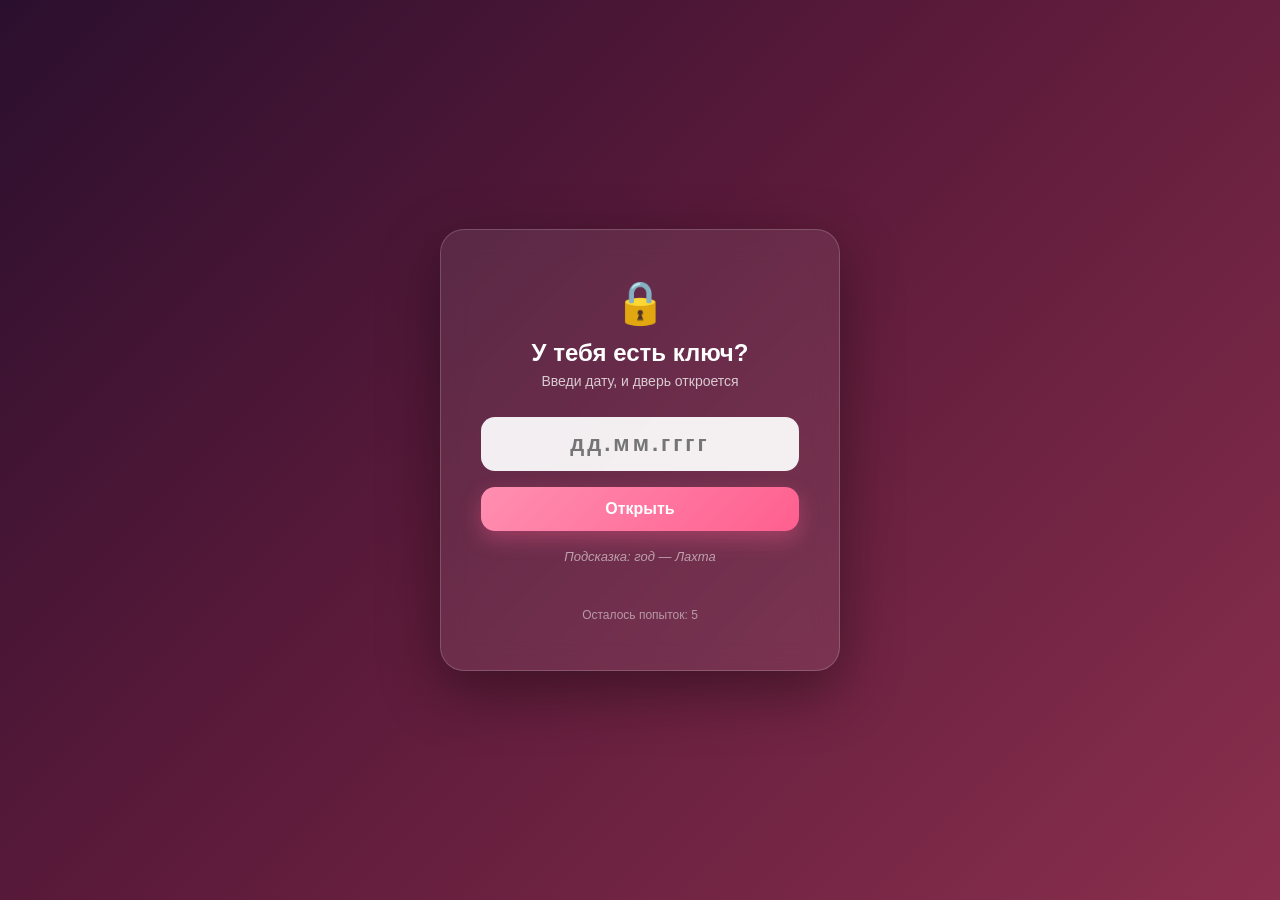
<file: index.html>
<!DOCTYPE html>
<html lang="ru">
<head>
<meta charset="UTF-8">
<meta name="viewport" content="width=device-width, initial-scale=1.0">
<title>Секрет</title>
<link rel="icon" type="image/png" href="favicon.png">
<link rel="apple-touch-icon" href="apple-touch-icon.png">
<meta name="theme-color" content="#2b0f2e">
<link rel="icon" href="logo.png">
<link rel="stylesheet" href="style1.css">
</head>
<body>

  <div class="hearts-bg" id="heartsBg"></div>

  <main class="card">
    <div class="lock-icon">🔒</div>
    <h1>У тебя есть ключ?</h1>
    <p class="subtitle">Введи дату, и дверь откроется</p>

    <form id="passForm" autocomplete="off">
      <input
        type="text"
        id="passInput"
        class="pass-input"
        placeholder="дд.мм.гггг"
        inputmode="numeric"
        maxlength="10"
        autocomplete="off"
      >
      <button type="submit" id="submitBtn" class="submit-btn">Открыть</button>
    </form>

    <p class="hint">Подсказка: год — Лахта</p>

    <p id="message" class="message"></p>
    <p id="attemptsLeftText" class="attempts">Осталось попыток: 5</p>
  </main>

  <script src="script1.js"></script>
</body>
</html>
</file>
<file: style1.css>
* {
  box-sizing: border-box;
  margin: 0;
  padding: 0;
}

body {
  min-height: 100vh;
  min-height: 100dvh;
  font-family: 'Segoe UI', 'Helvetica Neue', Arial, sans-serif;
  background: linear-gradient(135deg, #2b0f2e 0%, #5b1a3a 45%, #8a2f4d 100%);
  display: flex;
  align-items: center;
  justify-content: center;
  overflow-x: hidden;
  position: relative;
  padding: 20px 20px calc(20px + env(safe-area-inset-bottom));
}

/* ---- Floating hearts background ---- */
.hearts-bg {
  position: fixed;
  inset: 0;
  pointer-events: none;
  overflow: hidden;
  z-index: 0;
}

.floating-heart {
  position: absolute;
  bottom: -10%;
  font-size: 22px;
  color: rgba(255, 182, 193, 0.55);
  animation-name: floatUp;
  animation-timing-function: linear;
  animation-iteration-count: infinite;
  user-select: none;
}

@keyframes floatUp {
  0% {
    transform: translateY(0) translateX(0) rotate(0deg);
    opacity: 0;
  }
  10% {
    opacity: 1;
  }
  90% {
    opacity: 1;
  }
  100% {
    transform: translateY(-110vh) translateX(20px) rotate(25deg);
    opacity: 0;
  }
}

/* ---- Card ---- */
.card {
  position: relative;
  z-index: 1;
  background: rgba(255, 255, 255, 0.08);
  backdrop-filter: blur(14px);
  border: 1px solid rgba(255, 255, 255, 0.18);
  border-radius: 24px;
  padding: 48px 40px;
  width: 90%;
  max-width: 400px;
  text-align: center;
  box-shadow: 0 20px 60px rgba(0, 0, 0, 0.4);
  animation: appear 0.7s ease;
}

@keyframes appear {
  from {
    opacity: 0;
    transform: translateY(20px) scale(0.96);
  }
  to {
    opacity: 1;
    transform: translateY(0) scale(1);
  }
}

.lock-icon {
  font-size: 42px;
  margin-bottom: 12px;
  animation: pulseLock 2.4s ease-in-out infinite;
}

@keyframes pulseLock {
  0%, 100% { transform: scale(1); }
  50% { transform: scale(1.12); }
}

h1 {
  color: #fff;
  font-size: 24px;
  font-weight: 600;
  margin-bottom: 6px;
}

.subtitle {
  color: rgba(255, 255, 255, 0.75);
  font-size: 14px;
  margin-bottom: 28px;
}

.pass-input {
  width: 100%;
  padding: 14px 16px;
  font-size: 22px;
  letter-spacing: 3px;
  text-align: center;
  border: none;
  border-radius: 14px;
  outline: none;
  background: rgba(255, 255, 255, 0.92);
  color: #4a1030;
  font-weight: 600;
  transition: box-shadow 0.2s ease, transform 0.2s ease;
}

.pass-input:focus {
  box-shadow: 0 0 0 3px rgba(255, 182, 193, 0.7);
}

.pass-input.shake {
  animation: shake 0.5s ease;
}

@keyframes shake {
  0%, 100% { transform: translateX(0); }
  20% { transform: translateX(-10px); }
  40% { transform: translateX(10px); }
  60% { transform: translateX(-8px); }
  80% { transform: translateX(8px); }
}

.pass-input:disabled {
  opacity: 0.5;
  cursor: not-allowed;
}

.submit-btn {
  margin-top: 16px;
  width: 100%;
  padding: 13px;
  font-size: 16px;
  font-weight: 600;
  border: none;
  border-radius: 14px;
  background: linear-gradient(135deg, #ff8fb1, #ff5f8f);
  color: #fff;
  cursor: pointer;
  transition: transform 0.15s ease, box-shadow 0.15s ease;
  box-shadow: 0 8px 20px rgba(255, 95, 143, 0.35);
}

.submit-btn:hover:not(:disabled) {
  transform: translateY(-2px);
  box-shadow: 0 12px 26px rgba(255, 95, 143, 0.5);
}

.submit-btn:active:not(:disabled) {
  transform: translateY(0);
}

.submit-btn:disabled {
  opacity: 0.5;
  cursor: not-allowed;
  transform: none;
}

.hint {
  margin-top: 18px;
  font-size: 13px;
  color: rgba(255, 255, 255, 0.55);
  font-style: italic;
}

.message {
  min-height: 22px;
  margin-top: 16px;
  font-size: 14px;
  font-weight: 600;
  color: #ffd9e2;
}

.attempts {
  margin-top: 6px;
  font-size: 12px;
  color: rgba(255, 255, 255, 0.5);
}
</file>
<file: style2.css>
* {
  box-sizing: border-box;
  margin: 0;
  padding: 0;
}

html, body {
  min-height: 100vh;
}

body {
  font-family: 'Segoe UI', 'Helvetica Neue', Arial, sans-serif;
  background: linear-gradient(160deg, #1a1a2e 0%, #2d1b3d 50%, #3a1c3f 100%);
  color: #fff;
  overflow-x: hidden;
  position: relative;
  padding-bottom: 60px;
}

/* ================= Живой размытый фон из фото ================= */
.bg-collage {
  position: fixed;
  inset: 0;
  z-index: 0;
  overflow: hidden;
  pointer-events: none;
}

.bg-photo {
  position: absolute;
  background: #050505;
  border-radius: 18px;
  overflow: hidden;
  filter: blur(var(--blur, 5px));
  opacity: var(--op, 0.3);
  animation: driftPhoto var(--dur, 20s) ease-in-out infinite alternate;
  box-shadow: 0 10px 30px rgba(0, 0, 0, 0.4);
}

.bg-photo .play-icon {
  position: absolute;
  top: 50%;
  left: 50%;
  transform: translate(-50%, -50%);
  font-size: 18px;
  color: rgba(255, 255, 255, 0.5);
}

@keyframes driftPhoto {
  0% { transform: translate(0, 0) scale(1); }
  100% { transform: translate(var(--dx), var(--dy)) scale(1.04); }
}

.bg-overlay {
  position: fixed;
  inset: 0;
  z-index: 1;
  background: radial-gradient(circle at 50% 30%, rgba(26, 26, 46, 0.35), rgba(20, 12, 28, 0.82) 75%);
  pointer-events: none;
}

/* ================= Верхняя панель ================= */
.top-bar {
  position: relative;
  z-index: 5;
  display: flex;
  flex-direction: column;
  align-items: center;
  gap: 14px;
  padding: 32px 20px 24px;
}

.page-title {
  font-size: 26px;
  font-weight: 600;
  letter-spacing: 0.5px;
  text-shadow: 0 2px 12px rgba(255, 143, 177, 0.5);
}

.search-wrap {
  display: flex;
  align-items: center;
  gap: 8px;
  background: rgba(255, 255, 255, 0.1);
  border: 1px solid rgba(255, 255, 255, 0.22);
  backdrop-filter: blur(10px);
  border-radius: 14px;
  padding: 6px 6px 6px 16px;
  width: 90%;
  max-width: 320px;
  box-shadow: 0 10px 30px rgba(0, 0, 0, 0.3);
}

.search-input {
  flex: 1;
  background: transparent;
  border: none;
  outline: none;
  color: #fff;
  font-size: 16px;
  letter-spacing: 1px;
  padding: 8px 0;
}

.search-input::placeholder {
  color: rgba(255, 255, 255, 0.5);
}

.clear-btn {
  background: rgba(255, 255, 255, 0.14);
  border: none;
  color: #fff;
  width: 30px;
  height: 30px;
  border-radius: 8px;
  cursor: pointer;
  font-size: 14px;
  transition: background 0.2s ease;
}

.clear-btn:hover {
  background: rgba(255, 95, 143, 0.5);
}

/* ================= Справочник дат ================= */
.ref-toggle {
  position: fixed;
  top: 20px;
  right: 20px;
  z-index: 20;
  width: 46px;
  height: 46px;
  border-radius: 50%;
  border: 1px solid rgba(255, 255, 255, 0.25);
  background: rgba(255, 255, 255, 0.12);
  backdrop-filter: blur(8px);
  font-size: 20px;
  cursor: pointer;
  transition: transform 0.2s ease;
}

.ref-toggle:hover {
  transform: scale(1.08);
}

.ref-panel {
  position: fixed;
  top: 78px;
  right: 20px;
  z-index: 20;
  width: 220px;
  max-height: 60vh;
  overflow-y: auto;
  background: rgba(25, 15, 35, 0.94);
  border: 1px solid rgba(255, 255, 255, 0.18);
  border-radius: 16px;
  padding: 12px;
  transform: translateX(300px);
  opacity: 0;
  pointer-events: none;
  transition: transform 0.25s ease, opacity 0.25s ease;
}

.ref-panel.open {
  transform: translateX(0);
  opacity: 1;
  pointer-events: auto;
}

.ref-panel-header {
  display: flex;
  justify-content: space-between;
  align-items: center;
  font-size: 13px;
  font-weight: 600;
  color: rgba(255, 255, 255, 0.7);
  margin-bottom: 10px;
  padding-bottom: 8px;
  border-bottom: 1px solid rgba(255, 255, 255, 0.12);
}

.ref-close {
  background: none;
  border: none;
  color: rgba(255, 255, 255, 0.6);
  cursor: pointer;
  font-size: 14px;
}

.ref-list {
  display: flex;
  flex-direction: column;
  gap: 6px;
}

.ref-chip {
  background: rgba(255, 255, 255, 0.08);
  border: 1px solid rgba(255, 255, 255, 0.12);
  border-radius: 10px;
  padding: 8px 10px;
  font-size: 13px;
  color: #fff;
  cursor: pointer;
  text-align: left;
  transition: background 0.2s ease, border-color 0.2s ease;
}

.ref-chip:hover {
  background: rgba(255, 143, 177, 0.25);
}

.ref-chip.active {
  background: rgba(255, 95, 143, 0.4);
  border-color: rgba(255, 143, 177, 0.7);
}

/* ================= Центральная сцена (подсказка / результаты) ================= */
.stage {
  position: relative;
  z-index: 5;
  min-height: 40vh;
  display: flex;
  flex-direction: column;
  align-items: center;
  justify-content: center;
  padding: 30px 20px;
  text-align: center;
}

.hint-text {
  max-width: 320px;
  color: rgba(255, 255, 255, 0.65);
  font-size: 15px;
  line-height: 1.6;
}

.no-results {
  color: rgba(255, 255, 255, 0.55);
  font-size: 15px;
}

.results-area {
  display: flex;
  flex-wrap: wrap;
  gap: 18px;
  justify-content: center;
  max-width: 900px;
}

.reveal-photo {
  position: relative;
  width: 190px;
  height: 190px;
  background: #050505;
  border-radius: 16px;
  overflow: hidden;
  display: flex;
  align-items: flex-end;
  box-shadow: 0 16px 40px rgba(0, 0, 0, 0.55), 0 0 0 1px rgba(255, 255, 255, 0.08);
  opacity: 0;
  transform: scale(0.55);
  filter: blur(10px);
  animation: floatIn 0.7s cubic-bezier(0.2, 0.8, 0.3, 1) forwards;
  /* Замени фон на своё фото:
     background: url('фото.jpg') center/cover; */
}

@keyframes floatIn {
  0% {
    opacity: 0;
    transform: scale(0.5) translateY(20px);
    filter: blur(14px);
  }
  60% {
    opacity: 1;
    filter: blur(0);
  }
  100% {
    opacity: 1;
    transform: scale(1) translateY(0);
    filter: blur(0);
  }
}

.reveal-video .play-icon {
  position: absolute;
  top: 50%;
  left: 50%;
  transform: translate(-50%, -50%);
  font-size: 28px;
  color: rgba(255, 255, 255, 0.8);
  background: rgba(0, 0, 0, 0.4);
  width: 56px;
  height: 56px;
  border-radius: 50%;
  display: flex;
  align-items: center;
  justify-content: center;
}

.photo-label {
  font-size: 12px;
  color: rgba(255, 255, 255, 0.7);
  background: rgba(0, 0, 0, 0.5);
  padding: 5px 10px;
  border-radius: 8px;
  margin: 10px;
}

/* ================= Сердечко ================= */
.heart-card {
  position: relative;
  z-index: 5;
  display: flex;
  flex-direction: column;
  align-items: center;
  gap: 6px;
  margin: 10px auto 40px;
  padding: 18px 26px;
  width: fit-content;
  background: rgba(255, 255, 255, 0.06);
  border: 1px solid rgba(255, 255, 255, 0.14);
  border-radius: 20px;
  backdrop-filter: blur(6px);
}

.heart-btn {
  background: none;
  border: none;
  cursor: pointer;
  padding: 6px;
  line-height: 0;
}

.heart-svg {
  width: 52px;
  height: 52px;
  animation: heartbeat 1.4s ease-in-out infinite;
  filter: drop-shadow(0 4px 14px rgba(255, 95, 143, 0.55));
  transition: filter 0.2s ease;
}

.heart-btn:hover .heart-svg {
  filter: drop-shadow(0 6px 20px rgba(255, 95, 143, 0.85));
}

@keyframes heartbeat {
  0%, 100% { transform: scale(1); }
  15% { transform: scale(1.15); }
  30% { transform: scale(1); }
  45% { transform: scale(1.1); }
  60% { transform: scale(1); }
}

.heart-caption {
  font-size: 12px;
  color: rgba(255, 255, 255, 0.6);
}
</file>
<file: style-intro.css>
* {
  box-sizing: border-box;
  margin: 0;
  padding: 0;
}

body {
  min-height: 100vh;
  min-height: 100dvh;
  font-family: 'Segoe UI', 'Helvetica Neue', Arial, sans-serif;
  background: linear-gradient(135deg, #2b0f2e 0%, #5b1a3a 45%, #8a2f4d 100%);
  display: flex;
  align-items: center;
  justify-content: center;
  overflow-x: hidden;
  position: relative;
  padding: 20px 20px calc(20px + env(safe-area-inset-bottom));
}

.hearts-bg {
  position: fixed;
  inset: 0;
  pointer-events: none;
  overflow: hidden;
  z-index: 0;
}

.floating-heart {
  position: absolute;
  bottom: -10%;
  font-size: 22px;
  color: rgba(255, 182, 193, 0.5);
  animation-name: floatUp;
  animation-timing-function: linear;
  animation-iteration-count: infinite;
  user-select: none;
}

@keyframes floatUp {
  0% { transform: translateY(0) translateX(0) rotate(0deg); opacity: 0; }
  10% { opacity: 1; }
  90% { opacity: 1; }
  100% { transform: translateY(-110vh) translateX(20px) rotate(25deg); opacity: 0; }
}

.intro-card {
  position: relative;
  z-index: 1;
  background: rgba(255, 255, 255, 0.08);
  backdrop-filter: blur(14px);
  border: 1px solid rgba(255, 255, 255, 0.18);
  border-radius: 24px;
  padding: 42px 34px;
  width: 100%;
  max-width: 420px;
  text-align: center;
  box-shadow: 0 20px 60px rgba(0, 0, 0, 0.4);
  animation: appear 0.7s ease;
}

@keyframes appear {
  from { opacity: 0; transform: translateY(20px) scale(0.96); }
  to { opacity: 1; transform: translateY(0) scale(1); }
}

.intro-title {
  color: #fff;
  font-size: 24px;
  font-weight: 700;
  margin-bottom: 8px;
}

.intro-subtitle {
  color: rgba(255, 255, 255, 0.7);
  font-size: 14px;
  margin-bottom: 28px;
}

.intro-list {
  list-style: none;
  display: flex;
  flex-direction: column;
  gap: 16px;
  text-align: left;
  margin-bottom: 32px;
}

.intro-item {
  display: flex;
  align-items: flex-start;
  gap: 14px;
  background: rgba(255, 255, 255, 0.06);
  border: 1px solid rgba(255, 255, 255, 0.1);
  border-radius: 16px;
  padding: 14px 16px;
  opacity: 0;
  transform: translateX(-12px);
  animation: itemIn 0.5s ease forwards;
}

.intro-item:nth-child(1) { animation-delay: 0.15s; }
.intro-item:nth-child(2) { animation-delay: 0.45s; }
.intro-item:nth-child(3) { animation-delay: 0.75s; }

@keyframes itemIn {
  to { opacity: 1; transform: translateX(0); }
}

.intro-icon {
  font-size: 22px;
  line-height: 1;
  margin-top: 2px;
}

.intro-item-title {
  color: #fff;
  font-size: 15px;
  font-weight: 600;
  margin-bottom: 3px;
}

.intro-item-text {
  color: rgba(255, 255, 255, 0.6);
  font-size: 13px;
  line-height: 1.45;
}

.go-btn {
  width: 100%;
  padding: 14px;
  font-size: 16px;
  font-weight: 600;
  border: none;
  border-radius: 14px;
  background: linear-gradient(135deg, #ff8fb1, #ff5f8f);
  color: #fff;
  cursor: pointer;
  box-shadow: 0 8px 20px rgba(255, 95, 143, 0.35);
  transition: transform 0.15s ease, box-shadow 0.15s ease;
}

.go-btn:hover {
  transform: translateY(-2px);
  box-shadow: 0 12px 26px rgba(255, 95, 143, 0.5);
}

.go-btn:active {
  transform: translateY(0);
}
</file>
<file: style-love.css>
* {
  box-sizing: border-box;
  margin: 0;
  padding: 0;
}

body {
  min-height: 100vh;
  min-height: 100dvh;
  font-family: 'Neucha', cursive;
  background: linear-gradient(150deg, #3a1240 0%, #5b1a3a 45%, #8a2f4d 100%);
  display: flex;
  align-items: center;
  justify-content: center;
  overflow-x: hidden;
  position: relative;
  padding: 24px 24px calc(24px + env(safe-area-inset-bottom));
}

/* ---- Летящие лепестки на фоне ---- */
.petals-bg {
  position: fixed;
  inset: 0;
  pointer-events: none;
  overflow: hidden;
  z-index: 0;
}

.petal-fall {
  position: absolute;
  top: -8%;
  font-size: 18px;
  opacity: 0.7;
  animation-name: fall;
  animation-timing-function: linear;
  animation-iteration-count: infinite;
  user-select: none;
}

@keyframes fall {
  0% { transform: translateY(0) translateX(0) rotate(0deg); opacity: 0; }
  10% { opacity: 0.8; }
  90% { opacity: 0.8; }
  100% { transform: translateY(110vh) translateX(30px) rotate(200deg); opacity: 0; }
}

.love-card {
  position: relative;
  z-index: 1;
  width: 100%;
  max-width: 480px;
  text-align: center;
  padding: 20px;
}

.pulse-heart {
  font-size: 54px;
  margin-bottom: 24px;
  animation: pulseHeart 1.5s ease-in-out infinite;
  filter: drop-shadow(0 6px 20px rgba(255, 95, 143, 0.5));
}

@keyframes pulseHeart {
  0%, 100% { transform: scale(1); }
  50% { transform: scale(1.15); }
}

.love-typewriter {
  font-family: 'Marck Script', cursive;
  font-size: 32px;
  line-height: 1.6;
  color: #ffe3ec;
  min-height: 220px;
  white-space: pre-wrap;
}

.love-typewriter .cursor {
  display: inline-block;
  width: 2px;
  margin-left: 2px;
  background: #ffe3ec;
  animation: blinkCursor 0.9s steps(1) infinite;
}

@keyframes blinkCursor {
  0%, 49% { opacity: 1; }
  50%, 100% { opacity: 0; }
}

.continue-btn {
  margin-top: 30px;
  padding: 14px 30px;
  font-family: 'Segoe UI', Arial, sans-serif;
  font-size: 15px;
  font-weight: 600;
  color: #fff;
  border: none;
  border-radius: 999px;
  background: linear-gradient(135deg, #ff8fb1, #ff5f8f);
  box-shadow: 0 10px 26px rgba(255, 95, 143, 0.4);
  cursor: pointer;
  animation: fadeInBtn 0.6s ease;
  transition: transform 0.15s ease, box-shadow 0.15s ease;
}

@keyframes fadeInBtn {
  from { opacity: 0; transform: translateY(10px); }
  to { opacity: 1; transform: translateY(0); }
}

.continue-btn:hover {
  transform: translateY(-2px);
  box-shadow: 0 14px 32px rgba(255, 95, 143, 0.55);
}

.continue-btn:active {
  transform: translateY(0);
}
</file>
<file: style4.css>
* {
  box-sizing: border-box;
  margin: 0;
  padding: 0;
}

body {
  min-height: 100vh;
  min-height: 100dvh;
  font-family: 'Neucha', cursive;
  background: linear-gradient(150deg, #fbe4ec 0%, #f6cbd9 45%, #eab4c9 100%);
  display: flex;
  align-items: center;
  justify-content: center;
  overflow-x: hidden;
  position: relative;
  padding: 24px 24px calc(24px + env(safe-area-inset-bottom));
}

/* ---- Летящие лепестки на фоне ---- */
.petals-bg {
  position: fixed;
  inset: 0;
  pointer-events: none;
  overflow: hidden;
  z-index: 0;
}

.petal-fall {
  position: absolute;
  top: -8%;
  font-size: 18px;
  opacity: 0.7;
  animation-name: fall;
  animation-timing-function: linear;
  animation-iteration-count: infinite;
  user-select: none;
}

@keyframes fall {
  0% {
    transform: translateY(0) translateX(0) rotate(0deg);
    opacity: 0;
  }
  10% { opacity: 0.8; }
  90% { opacity: 0.8; }
  100% {
    transform: translateY(110vh) translateX(30px) rotate(200deg);
    opacity: 0;
  }
}

/* ---- Открытка ---- */
.postcard {
  position: relative;
  z-index: 1;
  width: 100%;
  max-width: 480px;
  background: #fffaf7;
  border-radius: 18px;
  box-shadow: 0 24px 60px rgba(120, 40, 70, 0.28);
  padding: 10px;
  animation: openCard 0.9s ease;
}

@keyframes openCard {
  from {
    opacity: 0;
    transform: translateY(24px) scale(0.95);
  }
  to {
    opacity: 1;
    transform: translateY(0) scale(1);
  }
}

.postcard-inner {
  border: 2px solid rgba(200, 120, 150, 0.35);
  border-radius: 12px;
  padding: 40px 30px;
  text-align: center;
}

.postcard-title {
  font-family: 'Marck Script', cursive;
  font-size: 48px;
  color: #b3466b;
  margin-bottom: 22px;
  text-shadow: 0 2px 10px rgba(179, 70, 107, 0.2);
}

.postcard-text {
  font-family: 'Neucha', cursive;
  font-size: 22px;
  line-height: 1.6;
  color: #6b3550;
}

.postcard-text p {
  margin-bottom: 18px;
}

.signature {
  margin-top: 20px;
  font-family: 'Marck Script', cursive;
  font-size: 26px;
  color: #b3466b;
}

/* ---- Кнопка музыки ---- */
.music-toggle {
  position: fixed;
  top: 20px;
  right: 20px;
  z-index: 10;
  width: 48px;
  height: 48px;
  border-radius: 50%;
  border: none;
  background: rgba(255, 255, 255, 0.75);
  box-shadow: 0 6px 18px rgba(120, 40, 70, 0.25);
  font-size: 20px;
  cursor: pointer;
  transition: transform 0.2s ease;
}

.music-toggle:hover {
  transform: scale(1.08);
}

.music-toggle.playing {
  animation: musicPulse 1.6s ease-in-out infinite;
}

@keyframes musicPulse {
  0%, 100% { box-shadow: 0 6px 18px rgba(120, 40, 70, 0.25); }
  50% { box-shadow: 0 6px 24px rgba(255, 95, 143, 0.55); }
}

.autoplay-hint {
  position: fixed;
  bottom: 20px;
  left: 50%;
  transform: translateX(-50%);
  z-index: 10;
  background: rgba(255, 255, 255, 0.9);
  color: #b3466b;
  padding: 10px 18px;
  border-radius: 999px;
  font-family: 'Neucha', cursive;
  font-size: 15px;
  box-shadow: 0 6px 18px rgba(120, 40, 70, 0.25);
}
</file>
<file: style-quiz.css>
* {
  box-sizing: border-box;
  margin: 0;
  padding: 0;
}

body {
  min-height: 100vh;
  min-height: 100dvh;
  font-family: 'Segoe UI', 'Helvetica Neue', Arial, sans-serif;
  background: linear-gradient(135deg, #2b0f2e 0%, #5b1a3a 45%, #8a2f4d 100%);
  display: flex;
  align-items: center;
  justify-content: center;
  overflow-x: hidden;
  position: relative;
  padding: 20px 20px calc(20px + env(safe-area-inset-bottom));
}

/* ---- Плавающие сердечки на фоне (как на странице пароля) ---- */
.hearts-bg {
  position: fixed;
  inset: 0;
  pointer-events: none;
  overflow: hidden;
  z-index: 0;
}

.floating-heart {
  position: absolute;
  bottom: -10%;
  font-size: 22px;
  color: rgba(255, 182, 193, 0.5);
  animation-name: floatUp;
  animation-timing-function: linear;
  animation-iteration-count: infinite;
  user-select: none;
}

@keyframes floatUp {
  0% { transform: translateY(0) translateX(0) rotate(0deg); opacity: 0; }
  10% { opacity: 1; }
  90% { opacity: 1; }
  100% { transform: translateY(-110vh) translateX(20px) rotate(25deg); opacity: 0; }
}

/* ---- Индикатор шагов ---- */
.progress-dots {
  position: fixed;
  top: 24px;
  left: 50%;
  transform: translateX(-50%);
  z-index: 5;
  display: flex;
  gap: 10px;
}

.dot {
  width: 9px;
  height: 9px;
  border-radius: 50%;
  background: rgba(255, 255, 255, 0.25);
  transition: background 0.3s ease, transform 0.3s ease;
}

.dot.active {
  background: linear-gradient(135deg, #ff8fb1, #ff5f8f);
  transform: scale(1.25);
}

.dot.done {
  background: rgba(255, 143, 177, 0.6);
}

/* ---- Карточка квиза ---- */
.quiz-card {
  position: relative;
  z-index: 1;
  background: rgba(255, 255, 255, 0.08);
  backdrop-filter: blur(14px);
  border: 1px solid rgba(255, 255, 255, 0.18);
  border-radius: 24px;
  padding: 44px 32px;
  width: 100%;
  max-width: 400px;
  min-height: 340px;
  text-align: center;
  box-shadow: 0 20px 60px rgba(0, 0, 0, 0.4);
  display: flex;
  align-items: center;
  justify-content: center;
}

.step {
  width: 100%;
  animation: stepIn 0.5s ease;
}

@keyframes stepIn {
  from { opacity: 0; transform: translateY(14px); }
  to { opacity: 1; transform: translateY(0); }
}

.quiz-question {
  color: #fff;
  font-size: 23px;
  font-weight: 600;
  line-height: 1.4;
  margin-bottom: 30px;
}

/* ---- Кнопки ---- */
.quiz-buttons {
  position: relative;
  display: flex;
  flex-wrap: wrap;
  align-items: center;
  justify-content: center;
  gap: 16px;
  min-height: 170px;
}

.quiz-btn {
  border: none;
  border-radius: 999px;
  padding: 14px 30px;
  font-size: 16px;
  font-weight: 600;
  cursor: pointer;
  transition: transform 0.25s cubic-bezier(0.34, 1.56, 0.64, 1), box-shadow 0.25s ease, left 0.35s ease, top 0.35s ease;
}

.yes-btn {
  background: linear-gradient(135deg, #ff8fb1, #ff5f8f);
  color: #fff;
  box-shadow: 0 10px 26px rgba(255, 95, 143, 0.4);
}

.no-btn {
  background: rgba(255, 255, 255, 0.85);
  color: #6a2340;
  position: relative;
}

.no-btn.fleeing {
  position: absolute;
}

.option-btn {
  background: rgba(255, 255, 255, 0.12);
  color: #fff;
  border: 1px solid rgba(255, 255, 255, 0.25);
  padding: 12px 22px;
}

.option-btn:hover {
  background: rgba(255, 143, 177, 0.3);
  transform: translateY(-2px);
}

.option-btn.correct-flash {
  background: linear-gradient(135deg, #7be0a8, #4fbf7d);
  border-color: transparent;
  color: #123c22;
}

.option-btn.wrong-flash {
  animation: shakeBtn 0.45s ease;
  background: rgba(255, 95, 95, 0.35);
}

@keyframes shakeBtn {
  0%, 100% { transform: translateX(0); }
  20% { transform: translateX(-8px); }
  40% { transform: translateX(8px); }
  60% { transform: translateX(-6px); }
  80% { transform: translateX(6px); }
}

.options-grid {
  gap: 12px;
}

.options-grid .option-btn {
  min-width: 110px;
}

.step-hint {
  margin-top: 18px;
  font-size: 13px;
  color: rgba(255, 255, 255, 0.55);
  font-style: italic;
}

.tease-text {
  min-height: 20px;
  margin-top: 18px;
  font-size: 14px;
  font-weight: 600;
  color: #ffd9e2;
}
</file>
